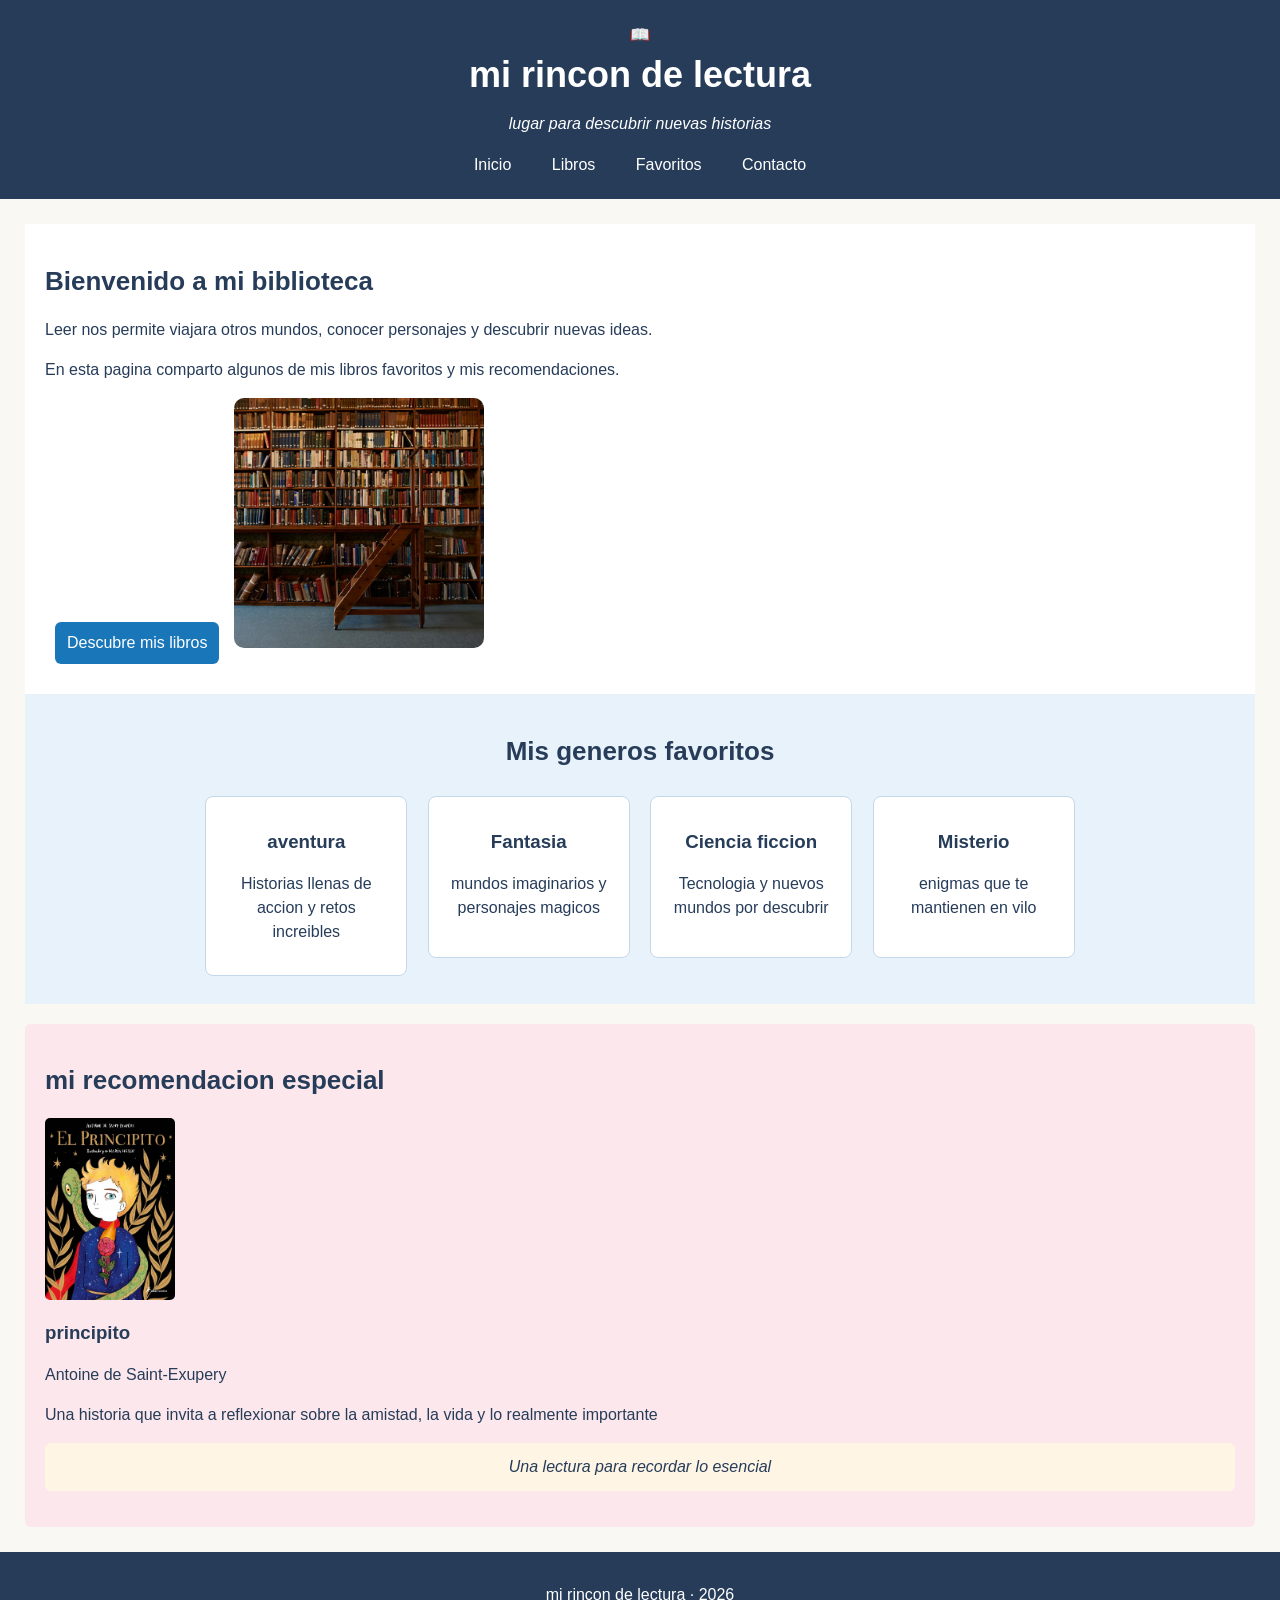
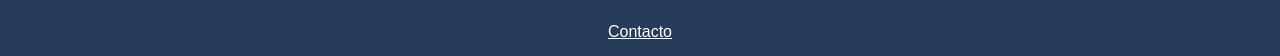
<file: index.html>
<!doctype html>
<html lang="en">
  <head>
    <meta charset="UTF-8" />
    <meta name="viewport" content="width=device-width, initial-scale=1.0" />
    <title>Mi rincon de lectura</title>
    <link rel="stylesheet" href="CSS/estilos.css" />
  </head>
  <body>
    <header id="cabecera">
      <div class="identidad">
        <span class="icono-libro">📖</span>
        <div>
          <h1>mi rincon de lectura</h1>
          <p>lugar para descubrir nuevas historias</p>
        </div>
      </div>
      <nav>
        <a href="index.html" class="activo">Inicio</a>
        <a href="Libros.html">Libros</a>
        <a href="#generos">Favoritos</a>
        <a href="#contacto">Contacto</a>
      </nav>
    </header>
    <main>
      <section id="inicio">
        <h2>Bienvenido a mi biblioteca</h2>
        <p>
          Leer nos permite viajara otros mundos, conocer personajes y descubrir
          nuevas ideas.
        </p>
        <p>
          En esta pagina comparto algunos de mis libros favoritos y mis
          recomendaciones.
        </p>
        <a href="Libros.html" class="boton">Descubre mis libros </a>

        <img src="img/biblioteca.avif" alt="Libros Apilados" />
      </section>
      <section id="generos">
        <h2>Mis generos favoritos</h2>

        <div class="genero">
          <h3>aventura</h3>
          <p>Historias llenas de accion y retos increibles</p>
        </div>

        <div class="genero">
          <h3>Fantasia</h3>
          <p>mundos imaginarios y personajes magicos</p>
        </div>

        <div class="genero">
          <h3>Ciencia ficcion</h3>
          <p>Tecnologia y nuevos mundos por descubrir</p>
        </div>

        <div class="genero">
          <h3>Misterio</h3>
          <p>enigmas que te mantienen en vilo</p>
        </div>
        
      </section>
      <section id="recomendacion">
        <h2>mi recomendacion especial</h2>
        <img
          src="img/principito.jpg"
          alt="portada del libro del principito"
          class="portada"
        />
        <h3>principito</h3>
        <p>Antoine de Saint-Exupery</p>
        <p>
          Una historia que invita a reflexionar sobre la amistad, la vida y lo
          realmente importante
        </p>
        <p class="cita">Una lectura para recordar lo esencial</p>
      </section>
    </main>
    <footer id="contacto">
      <p>mi rincon de lectura · 2026</p>
      <a href="mailto:lectura@ejemplo.com">Contacto</a>
    </footer>
  </body>
</html>
</file>
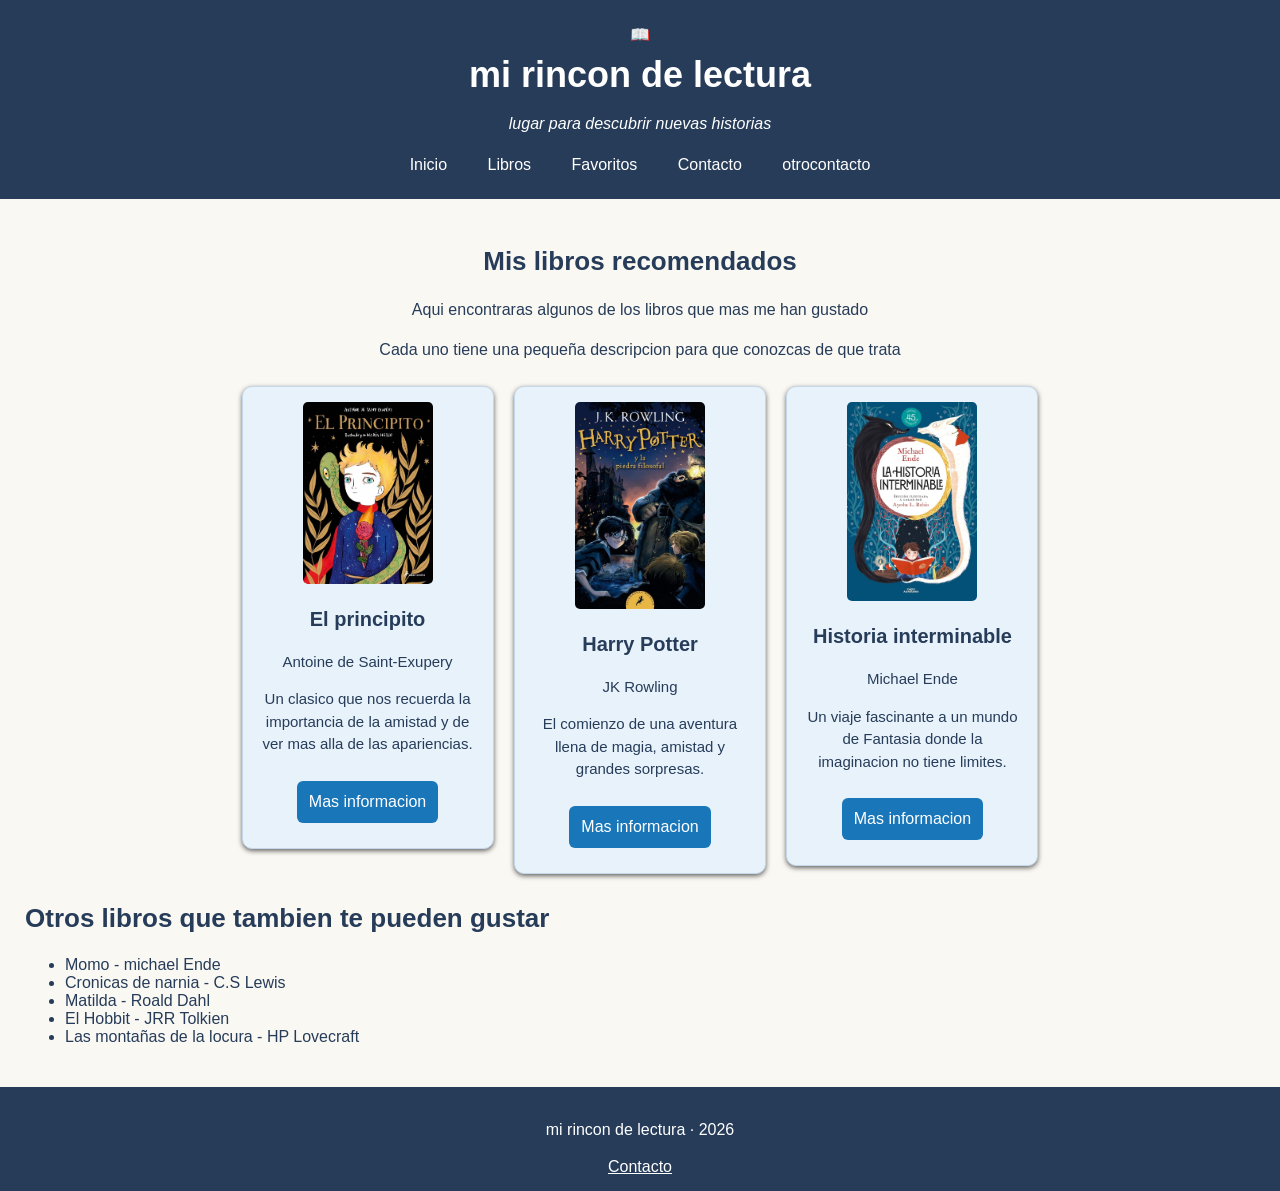
<file: Libros.html>
<!DOCTYPE html>
<html lang="en">
<head>
    <meta charset="UTF-8">
    <meta name="viewport" content="width=device-width, initial-scale=1.0">
    <title>Mis libros recomendados</title>
    <link rel="stylesheet" href="CSS/estilos.css">
</head>
<body>
     <header id="cabecera">
      <div class="identidad">
        <span class="icono-libro">📖</span>
        <div>
          <h1>mi rincon de lectura</h1>
          <p>lugar para descubrir nuevas historias</p>
        </div>
      </div>
      <nav>
        <a href="index.html" >Inicio</a>
        <a href="Libros.html" class="activo">Libros</a>
        <a href="index.html#generos">Favoritos</a>
        <a href="#contacto">Contacto</a>
        <a href="Documentos/Guiaanfibiosespaña.pdf" download="misdocumentos">otrocontacto</a>
      </nav>
    </header>
    <main>
        <section id="catalogo">
            <h2>Mis libros recomendados</h2>
            <p>
                Aqui encontraras algunos de los libros
                que mas me han gustado
            </p>
            <p>
                Cada uno tiene una pequeña descripcion
                para que conozcas de que trata
        
            </p>

       
        <div class="tarjeta">
            <img src="img/principito.jpg"
            alt="portada de el principito"
            class="portada">
            <h3> El principito</h3>
            <p>Antoine de  Saint-Exupery</p>
            <p>
                Un clasico que nos recuerda la importancia
                de la amistad y de ver mas alla de las apariencias.
            </p>
            <a href="https://www.casadellibro.com/libro-el-principito-ilustrado-por-maria-hesse/9788419868251/17712657"
            class="boton"> Mas informacion</a>

            



        </div>



        <div class="tarjeta">
            <img src="img/HarryPotter.jpg"
            alt="portada de harry potter"
            class="portada">
            <h3> Harry Potter</h3>
            <p>JK Rowling</p>
            <p>
              El comienzo de una aventura llena de magia,
              amistad y grandes sorpresas.
            </p>
            <a href="https://www.casadellibro.com/libros-harry-potter?srsltid=AYCX9vJGs3A_HcEeoHxDnPtpG0_tHEri_4RXv8dHFEpYI2Ae2px4nLth&query=harry%20potter"
            class="boton"> Mas informacion</a>

        



        </div>

        <div class="tarjeta">
            <img src="img/HistoriaInterminable.jpg"
            alt="portada de la historia interminable"
            class="portada">
            <h3> Historia interminable</h3>
            <p>Michael Ende</p>

            <p>
               Un viaje fascinante a un mundo de Fantasia
               donde la imaginacion no tiene limites.
            </p>
            <a href="https://www.casadellibro.com/libro-la-historia-interminable-edicion-ilustrada-coleccion-alfaguara-clasicos/9788419688460/15855588"
            class="boton"> Mas informacion</a>

            



        </div>




 </section>


 <section id="otros libros">
    <h2>Otros libros que tambien te pueden gustar</h2>
    <ul>
        <li>
      Momo - michael Ende
        </li>
        <li>Cronicas de narnia - C.S Lewis    </li>
        <li>Matilda - Roald Dahl </li>
        <li>El Hobbit - JRR Tolkien </li>
        <li>Las montañas de la locura - HP Lovecraft</li>




    </ul>


 </section>
    </main>
     <footer id="contacto">
        <p> mi rincon de lectura · 2026</p>
        <a href="mailto:lectura@ejemplo.com">Contacto</a>
    </footer>
    
</body>
</html>
</file>
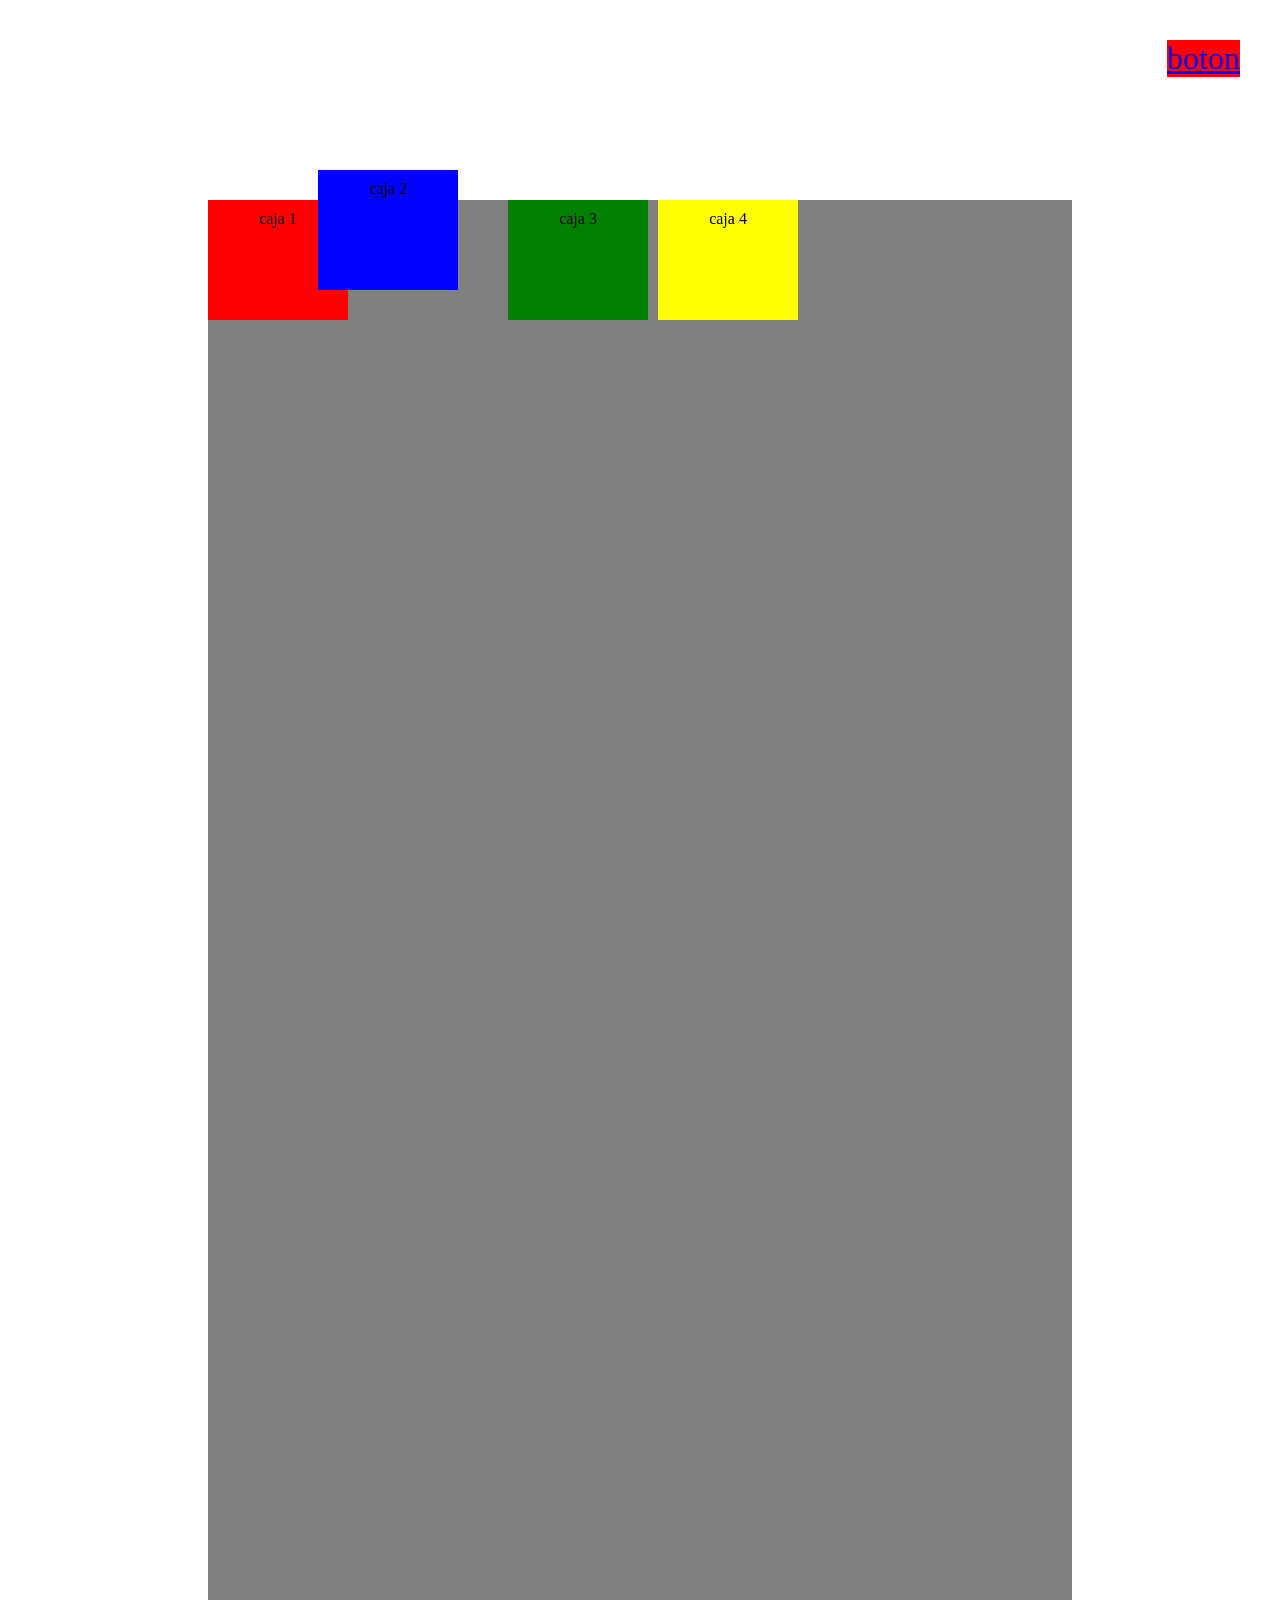
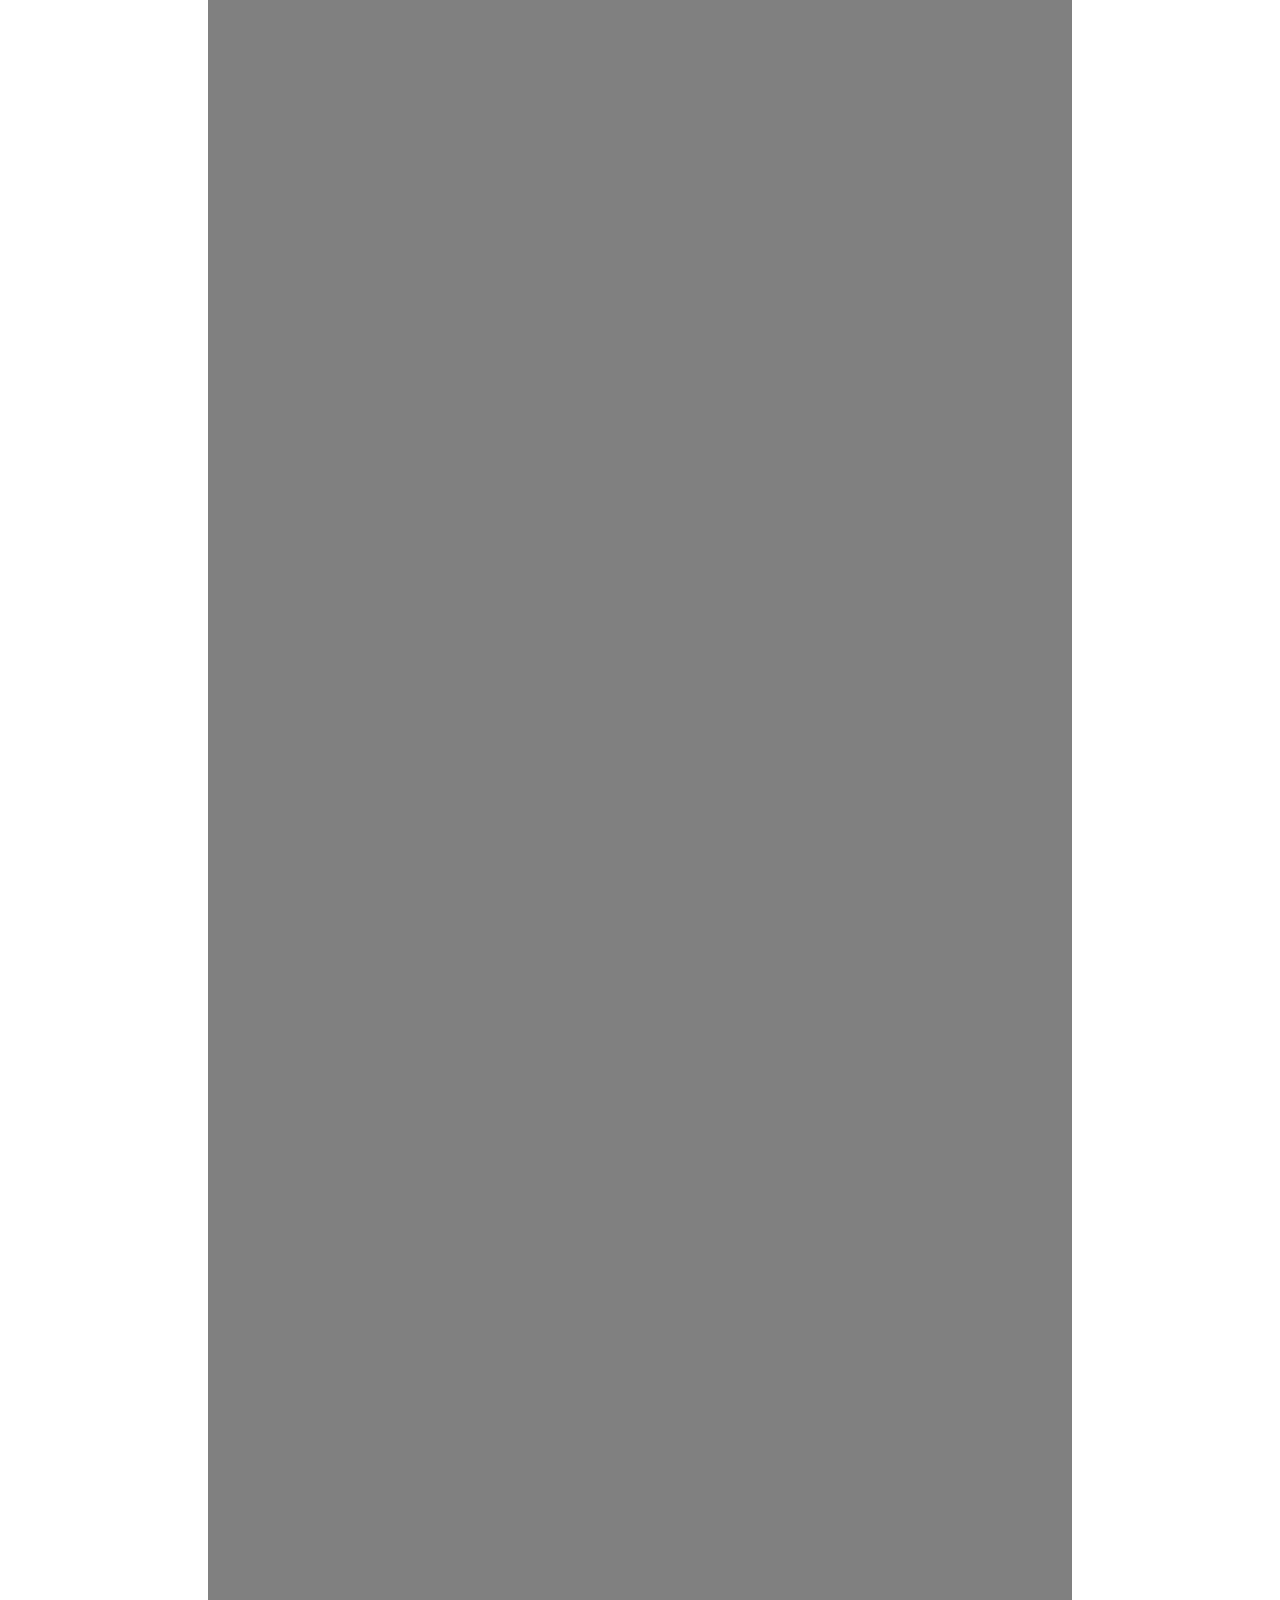
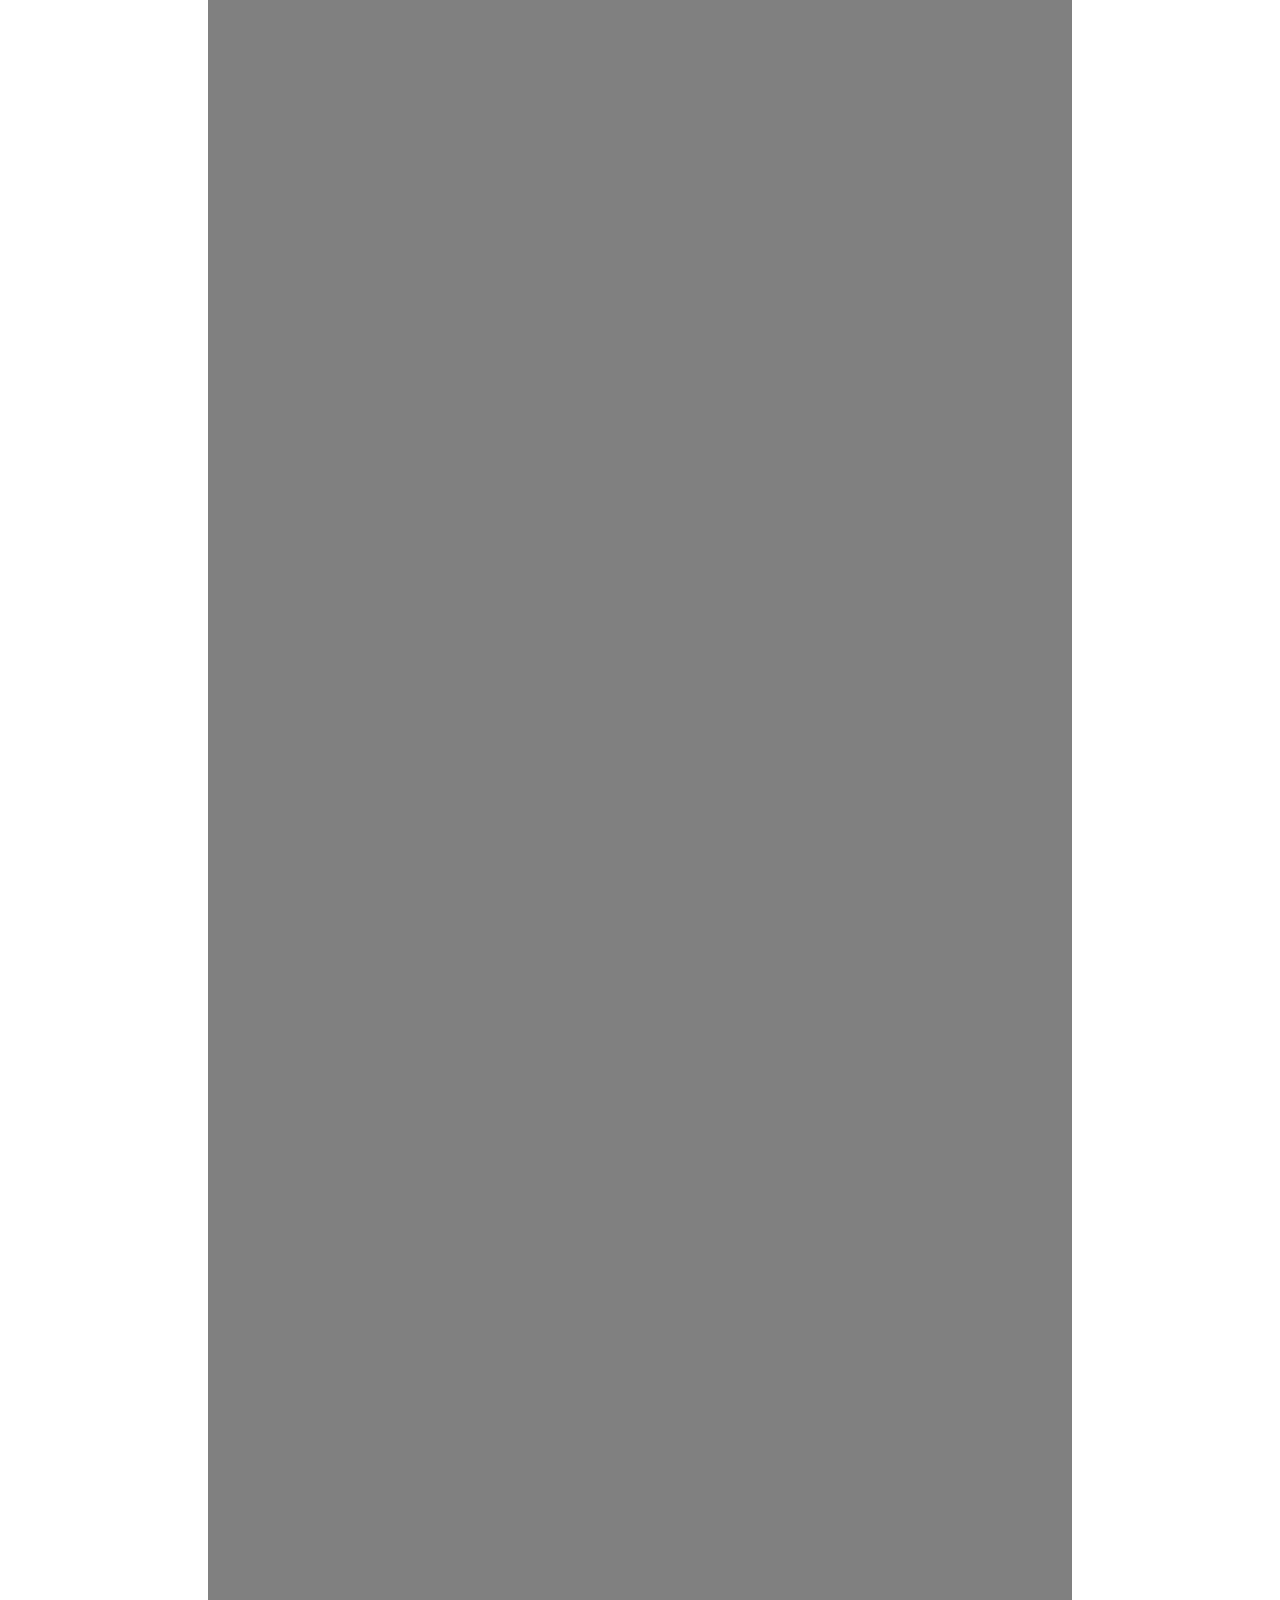
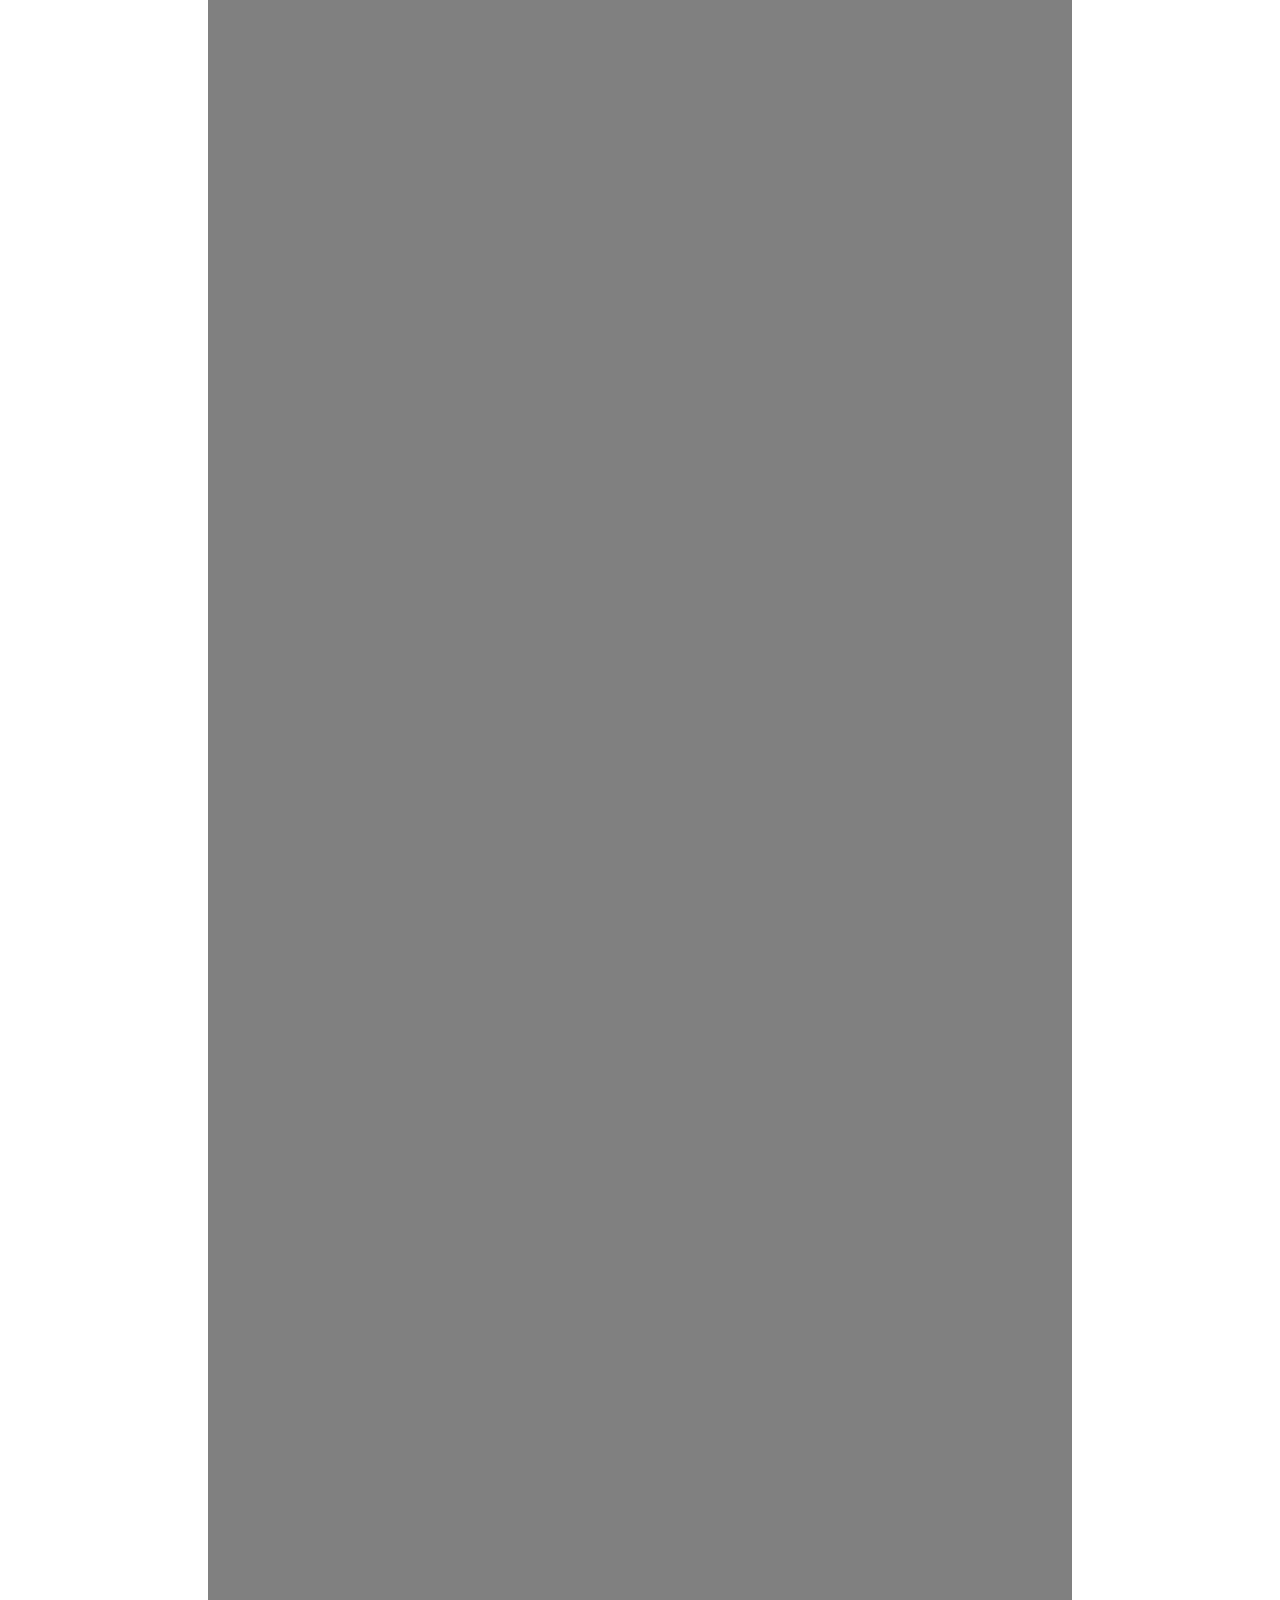
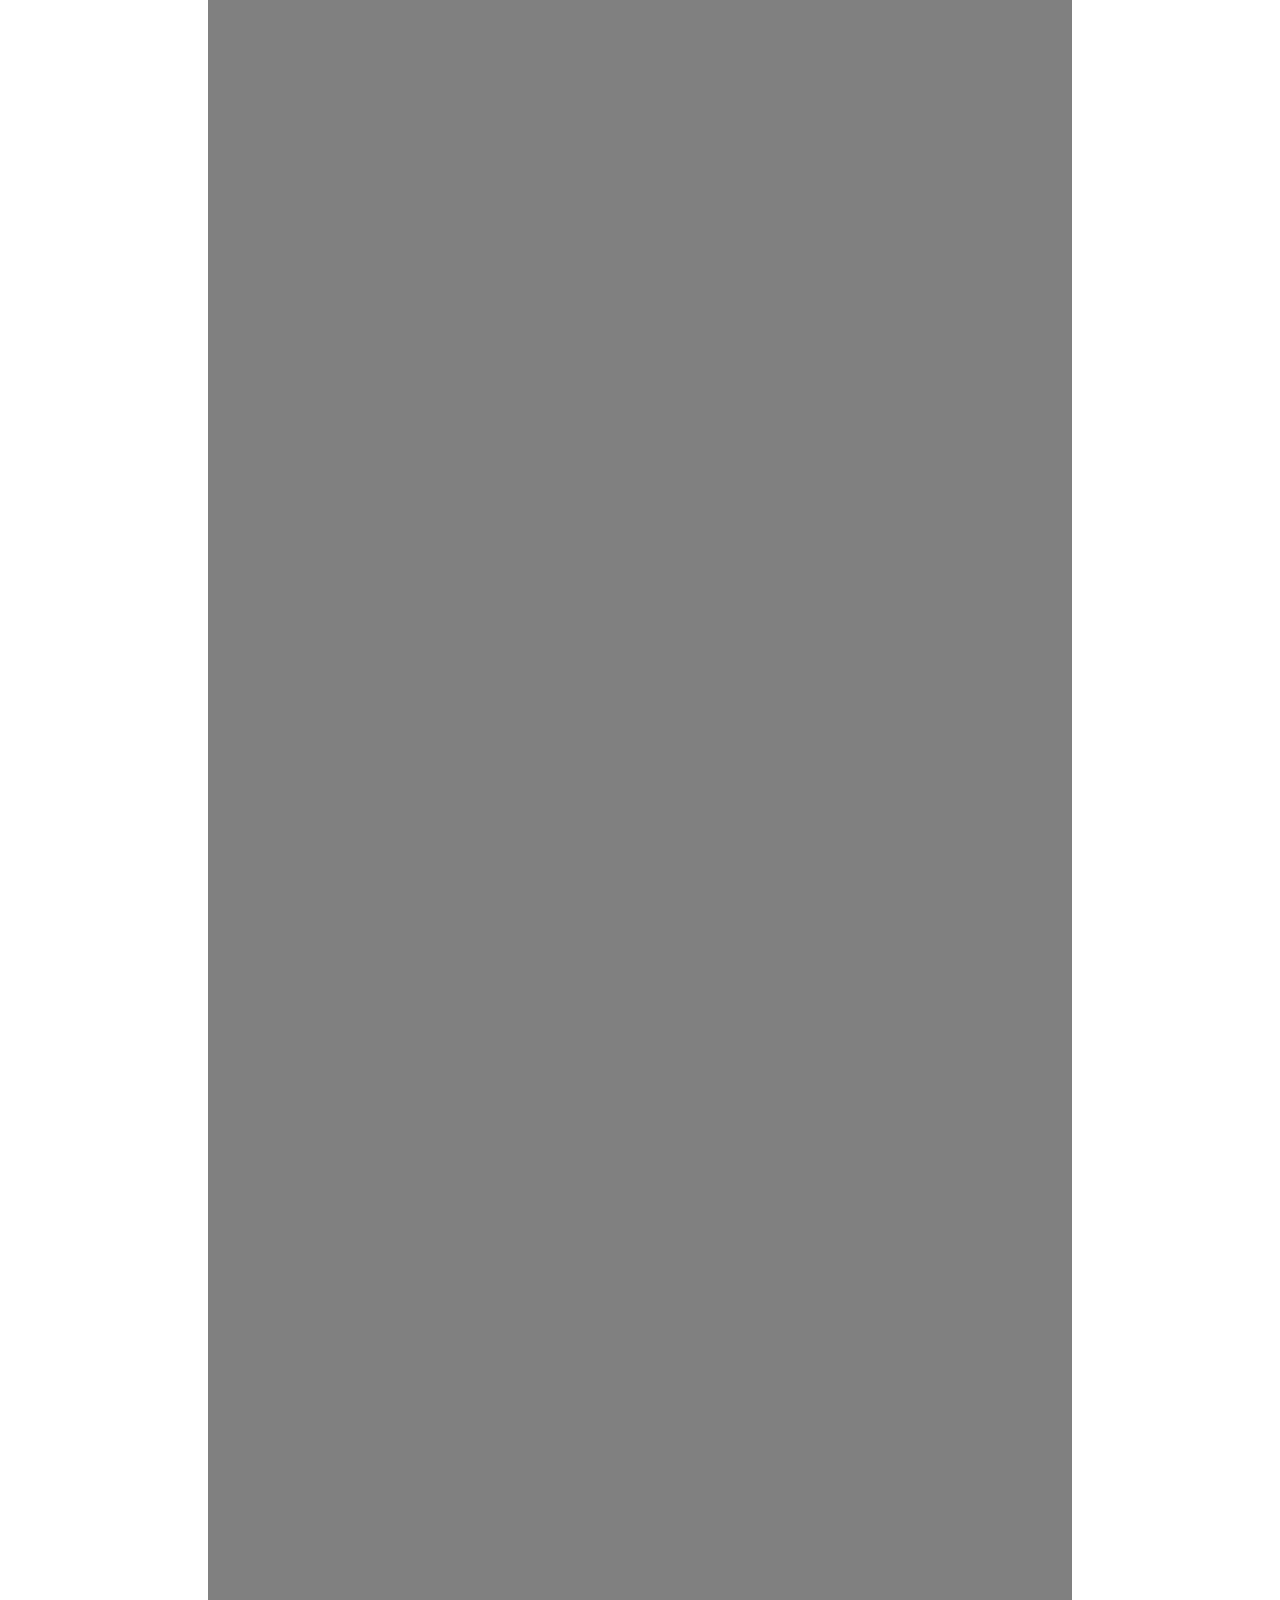
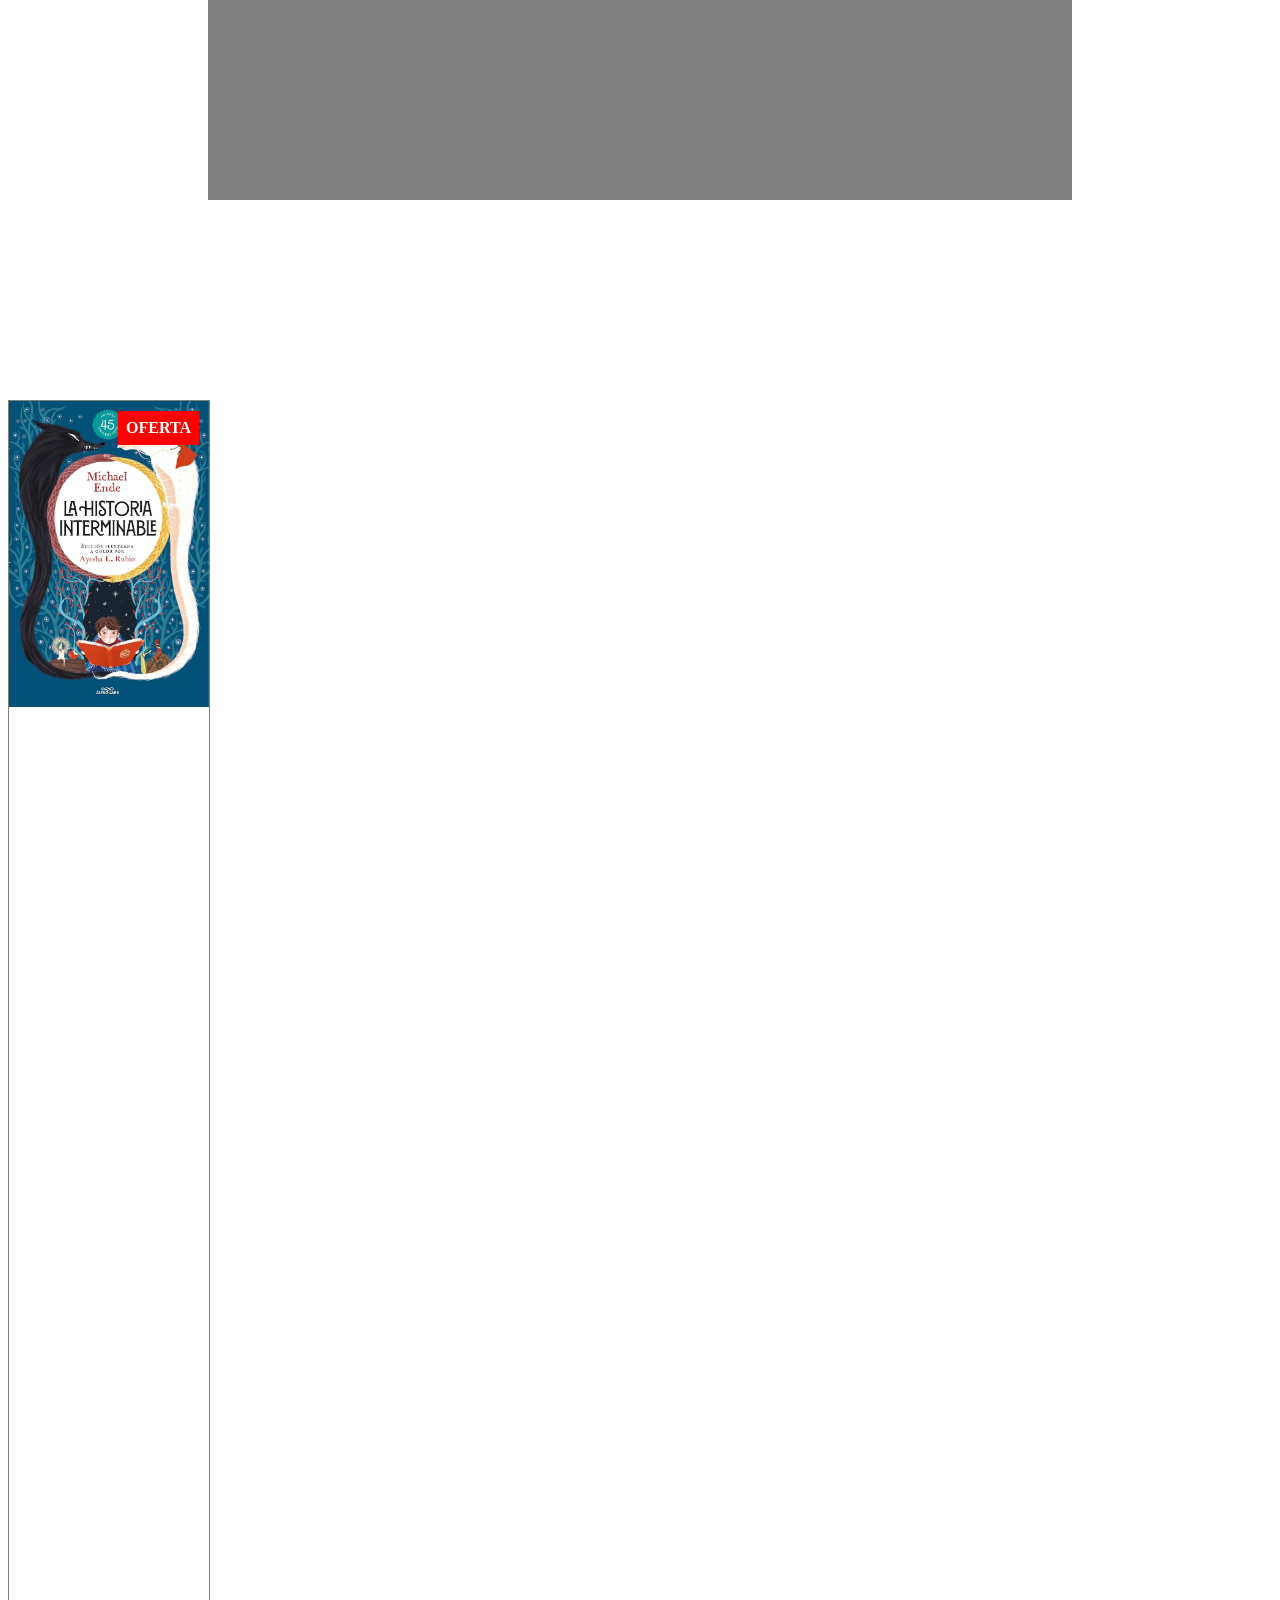
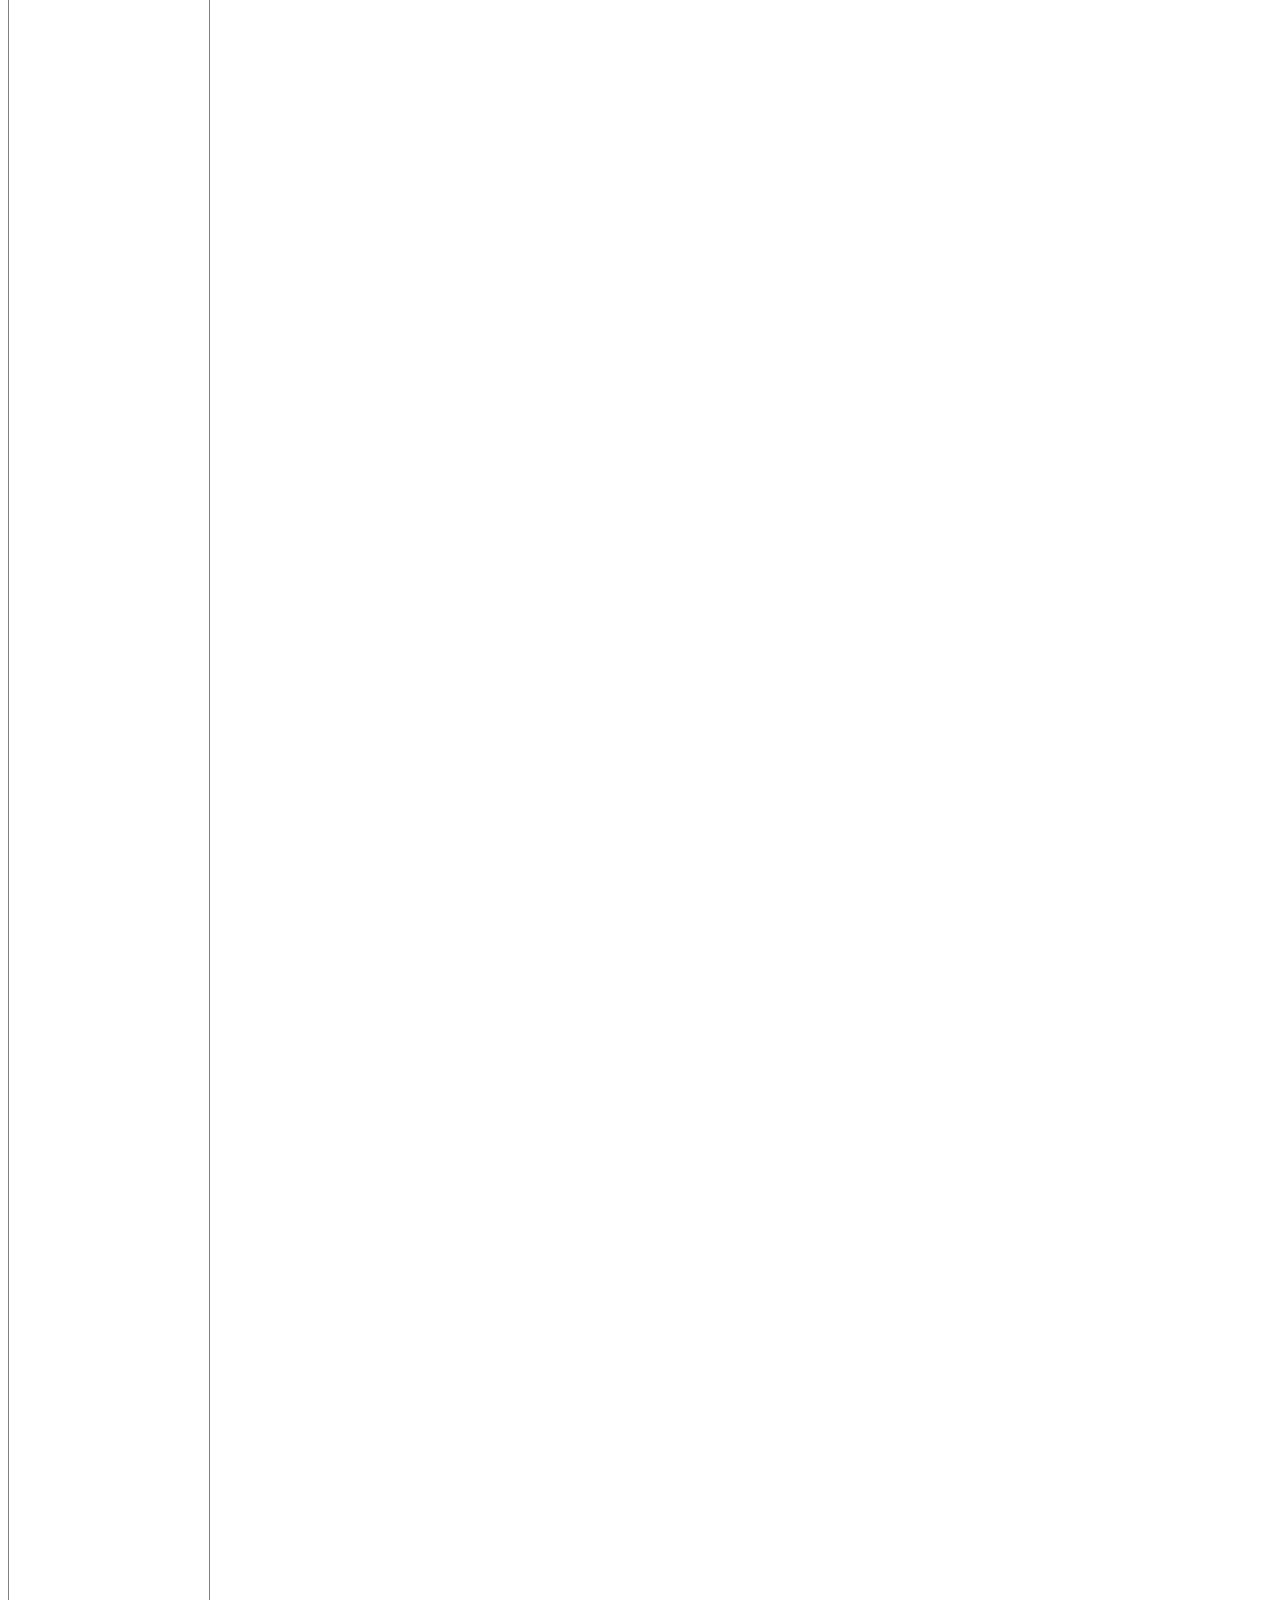
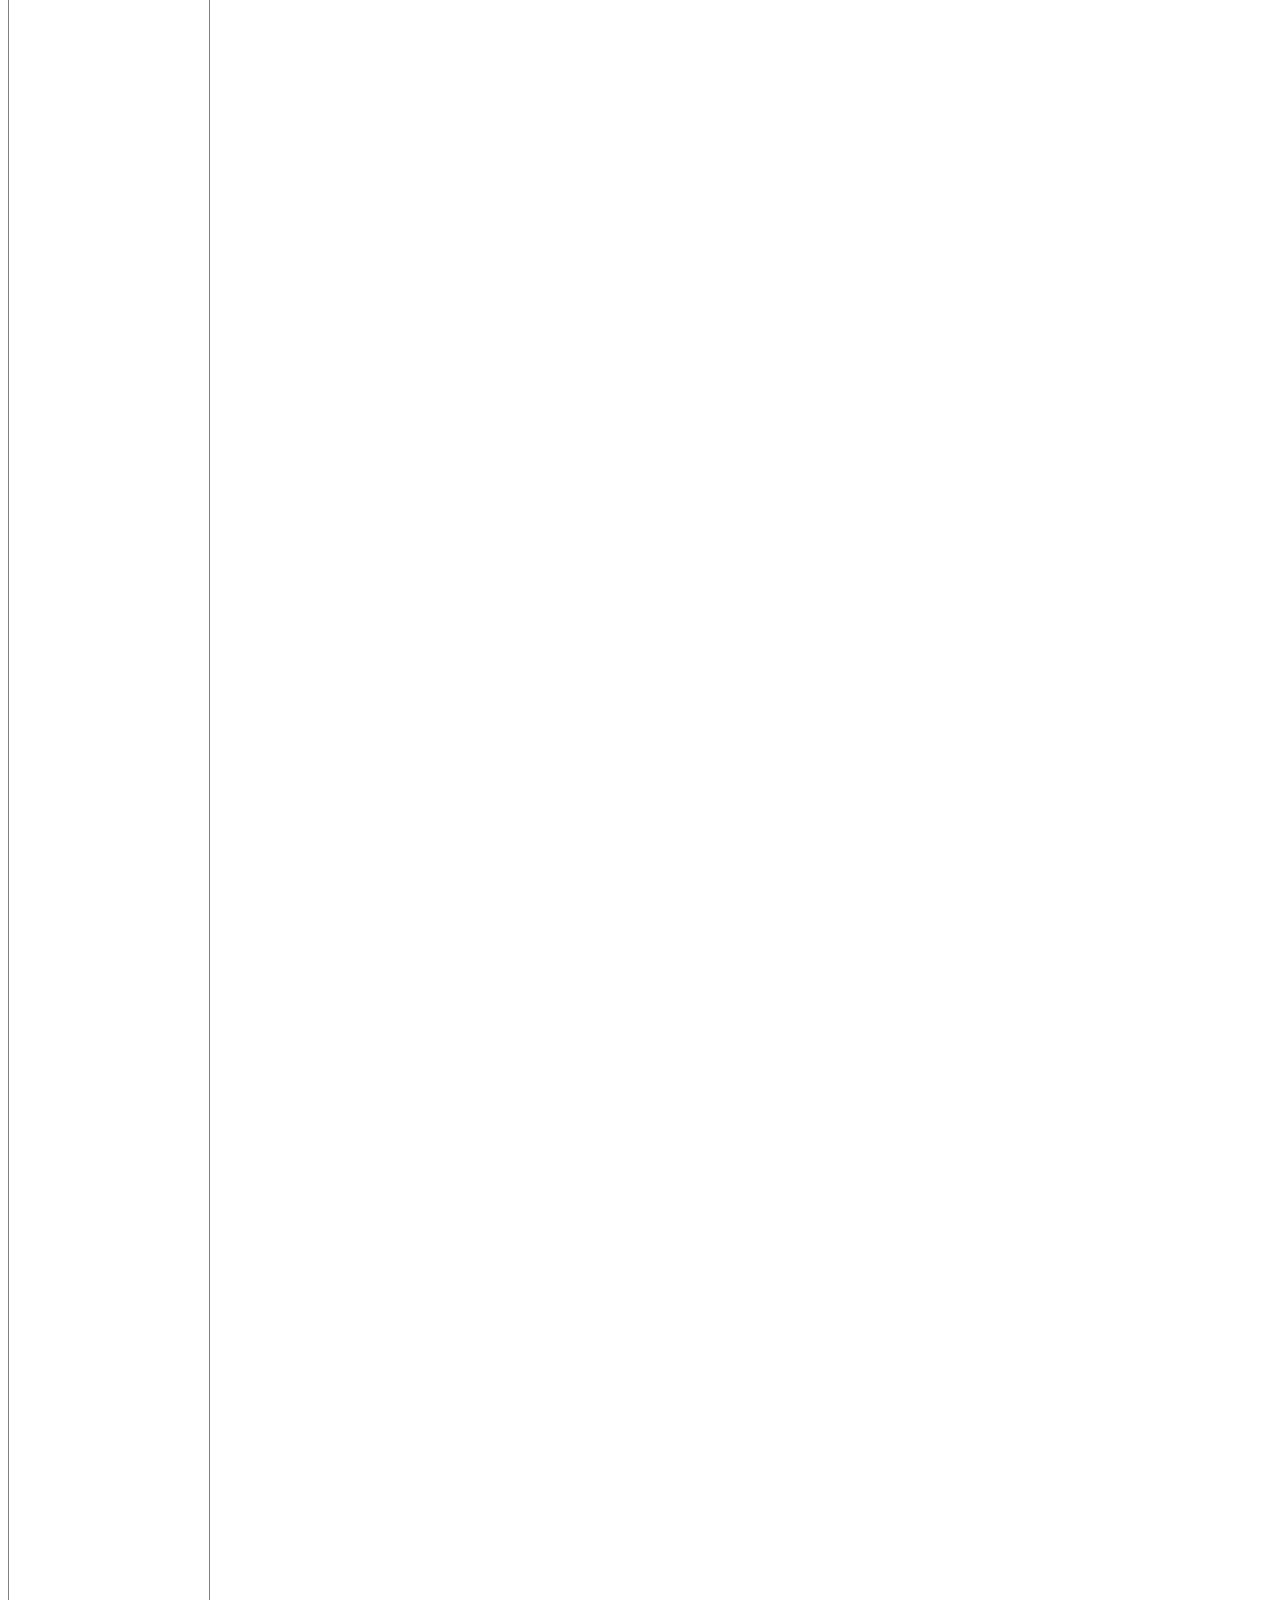
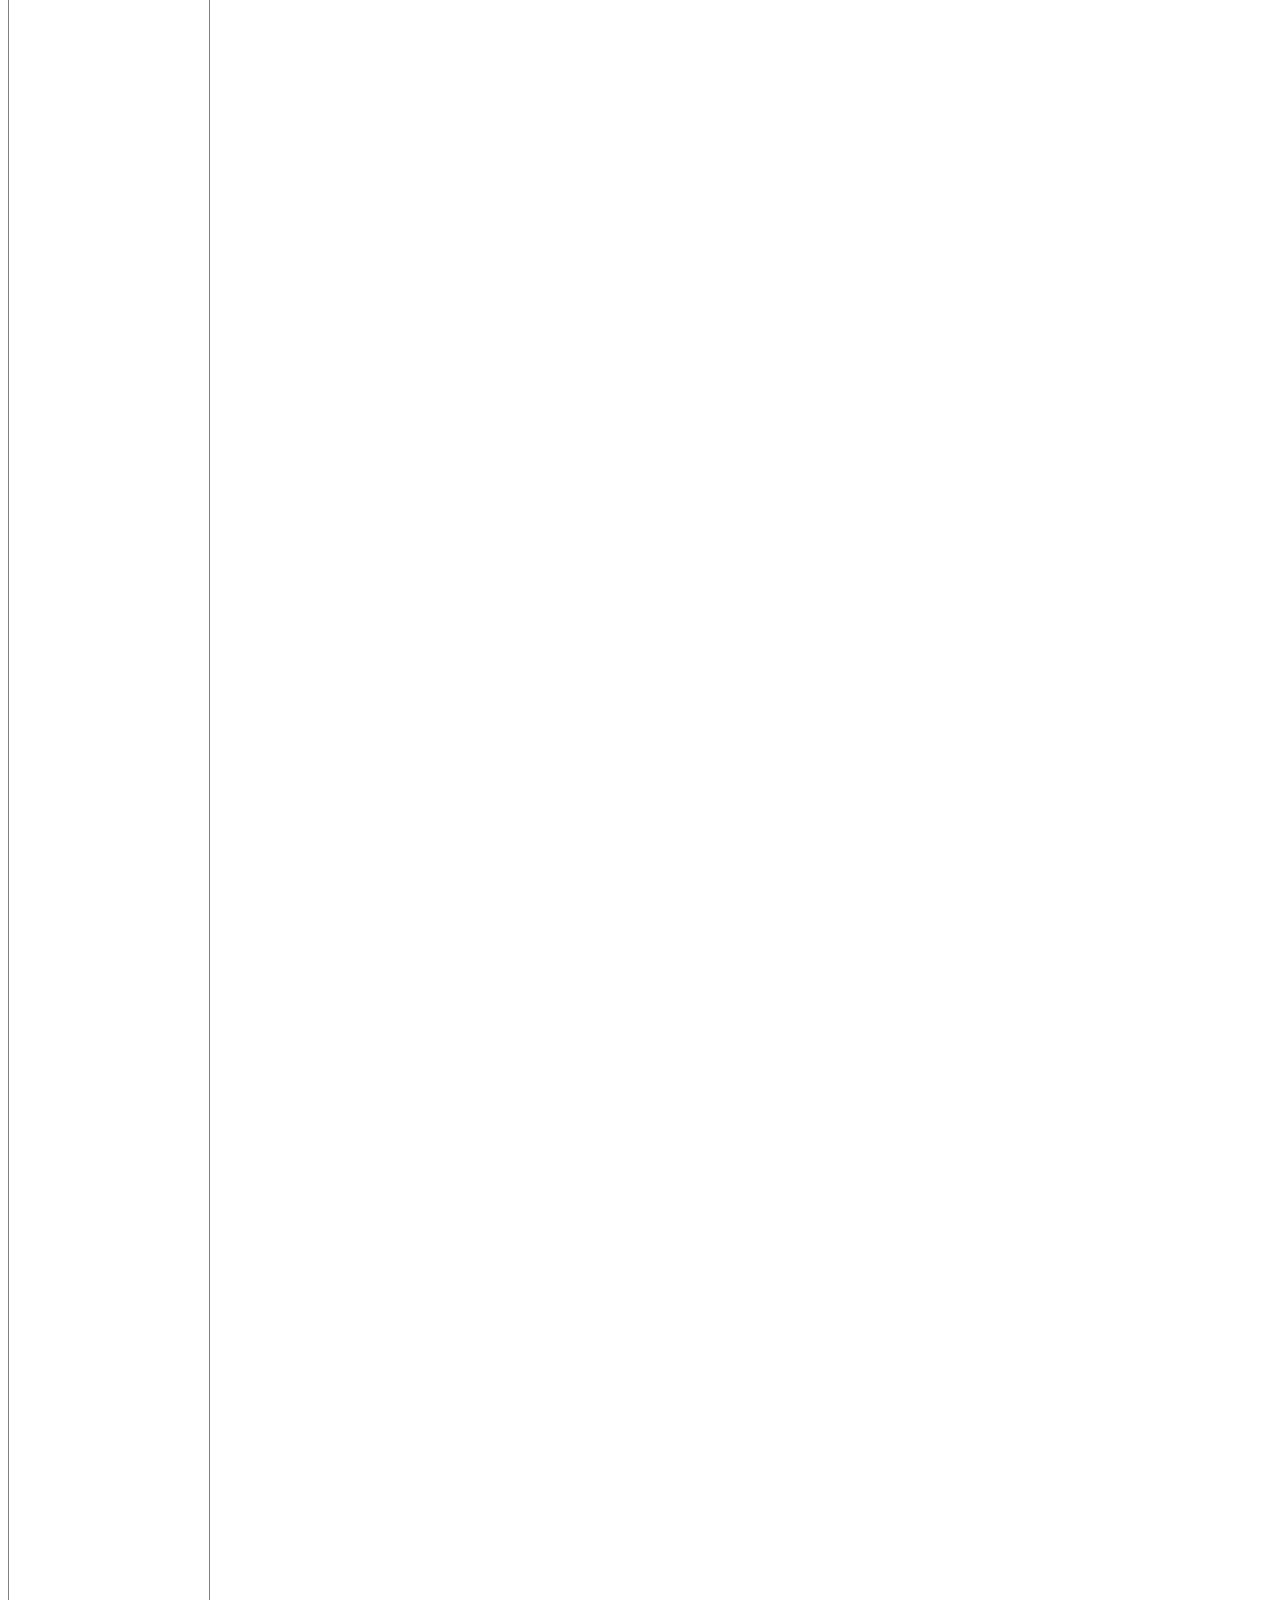
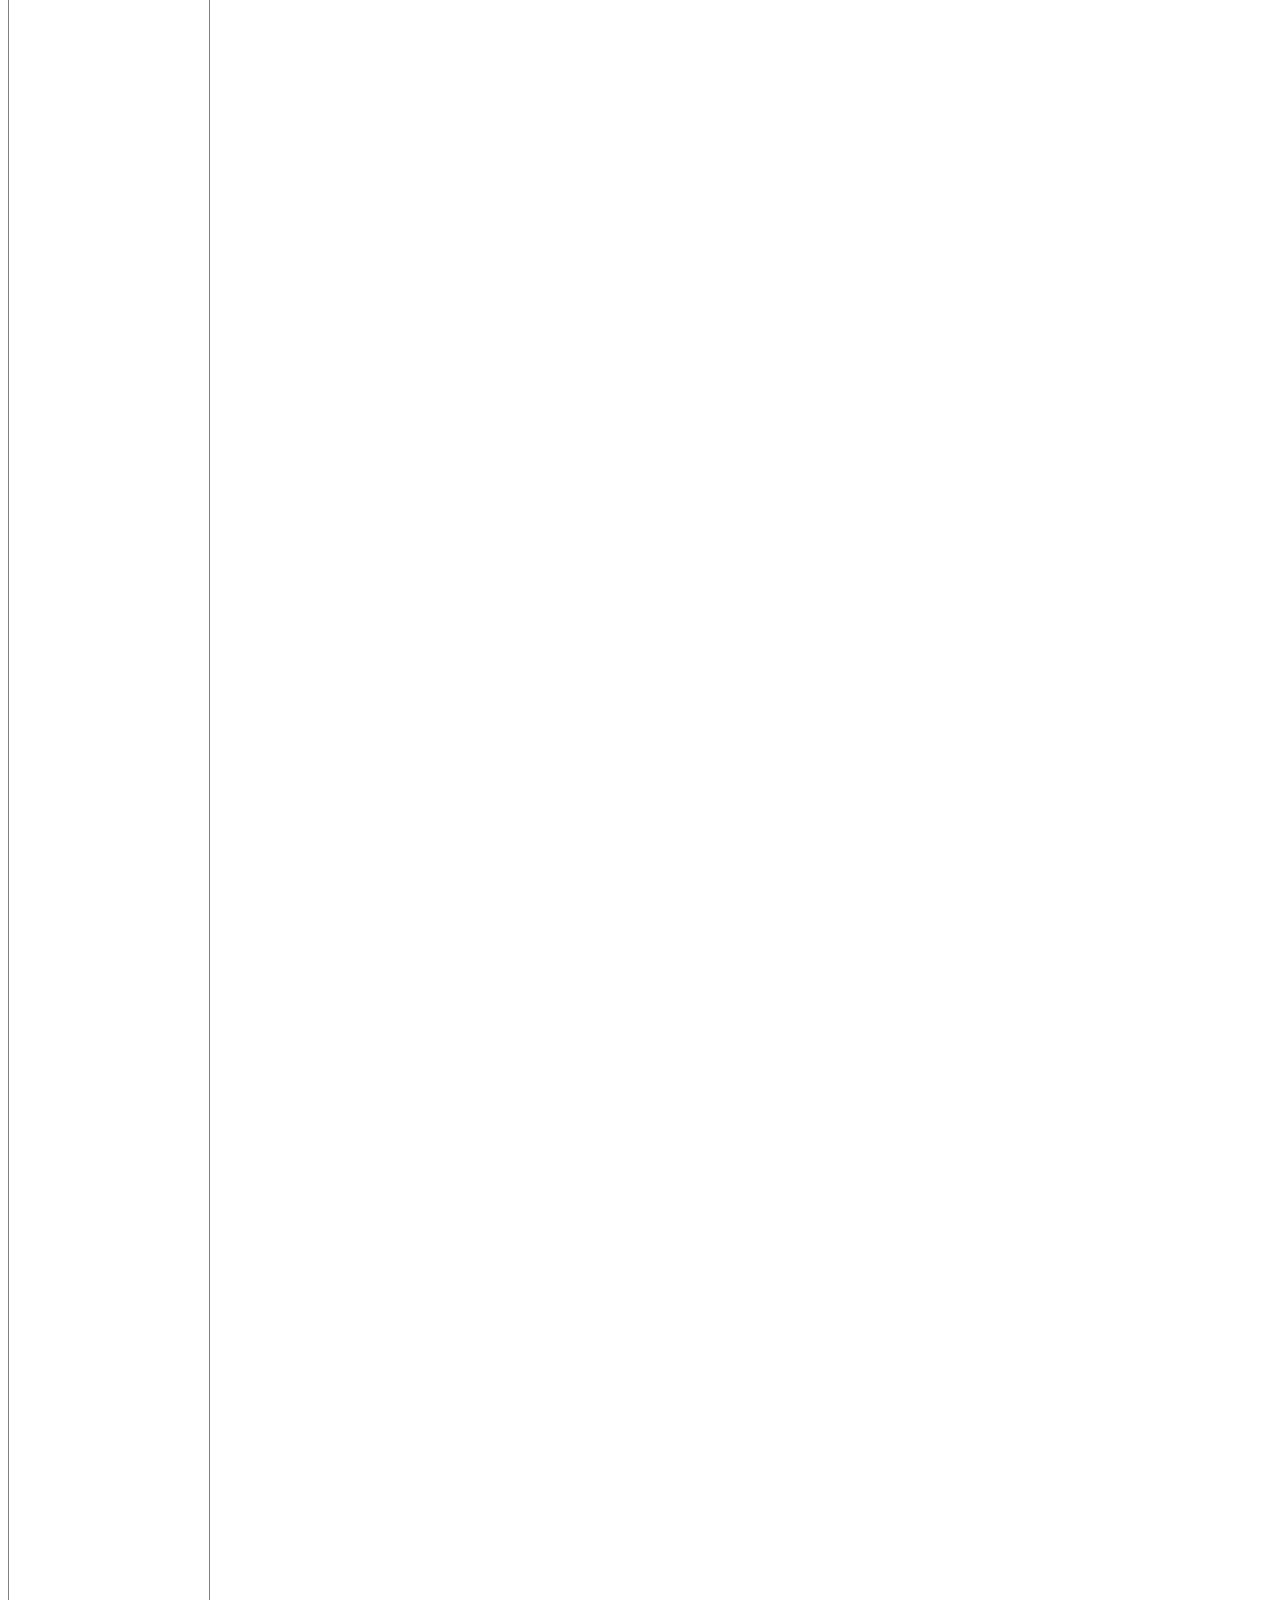
<file: pruebas.html>
<!DOCTYPE html>
<html lang="en">
<head>
    <meta charset="UTF-8">
    <meta name="viewport" content="width=device-width, initial-scale=1.0">
    <title>Document</title>
    <style>
        .contenedor {

            display: flex;
            gap: 10px;
            position: relative;
            background-color: gray;
            height: 8000px;
            margin: 200px;
        }

        .caja {

            width: 120px;
            height: 100px;
            padding: 10px;
            text-align: center;
            
        }
        .roja {

            background-color: red;
            
        

            

            
        }
        .azul {
            background-color:blue;
            position: relative;
            bottom: 30px;
            right: 40px;
            
            
            
            

        }

        .verde {
            background-color: green;

            
            
        }
        .amarilla {
            background-color: yellow;
            
        

        }
        .tarjeta {
            position: relative;
            width: 200px;
            border: 1px solid gray;
            height: 8000px;
        }
        
        .tarjeta img {

            width: 100%;
            display:block;
            position: sticky;
            top: 20px;
            
        }

        .oferta {
            position: absolute;
            top: 10px;
            right: 10px;
            background-color: red;
            color: white;
            padding: 8px;
            font-weight: bold

        }
        .boton {
            position: fixed;
            
            top: 40px;

            right: 40px;
            background-color: red;
            font-size: xx-large;
        }





    </style>
</head>
<body>
    <div class="contenedor">

        <div class=" caja roja">caja 1</div>

         <div class=" caja azul">caja 2</div>

          <div class=" caja verde">caja 3</div>

          <div class="caja amarilla">caja 4</div>


    </div>
    <div class="tarjeta">
        <img src="img/HistoriaInterminable.jpg" alt="Producto en Oferta">
        <span class="oferta">OFERTA</span>
    </div>
    <a href="#" class="boton">boton</a>
</body>
</html>
</file>
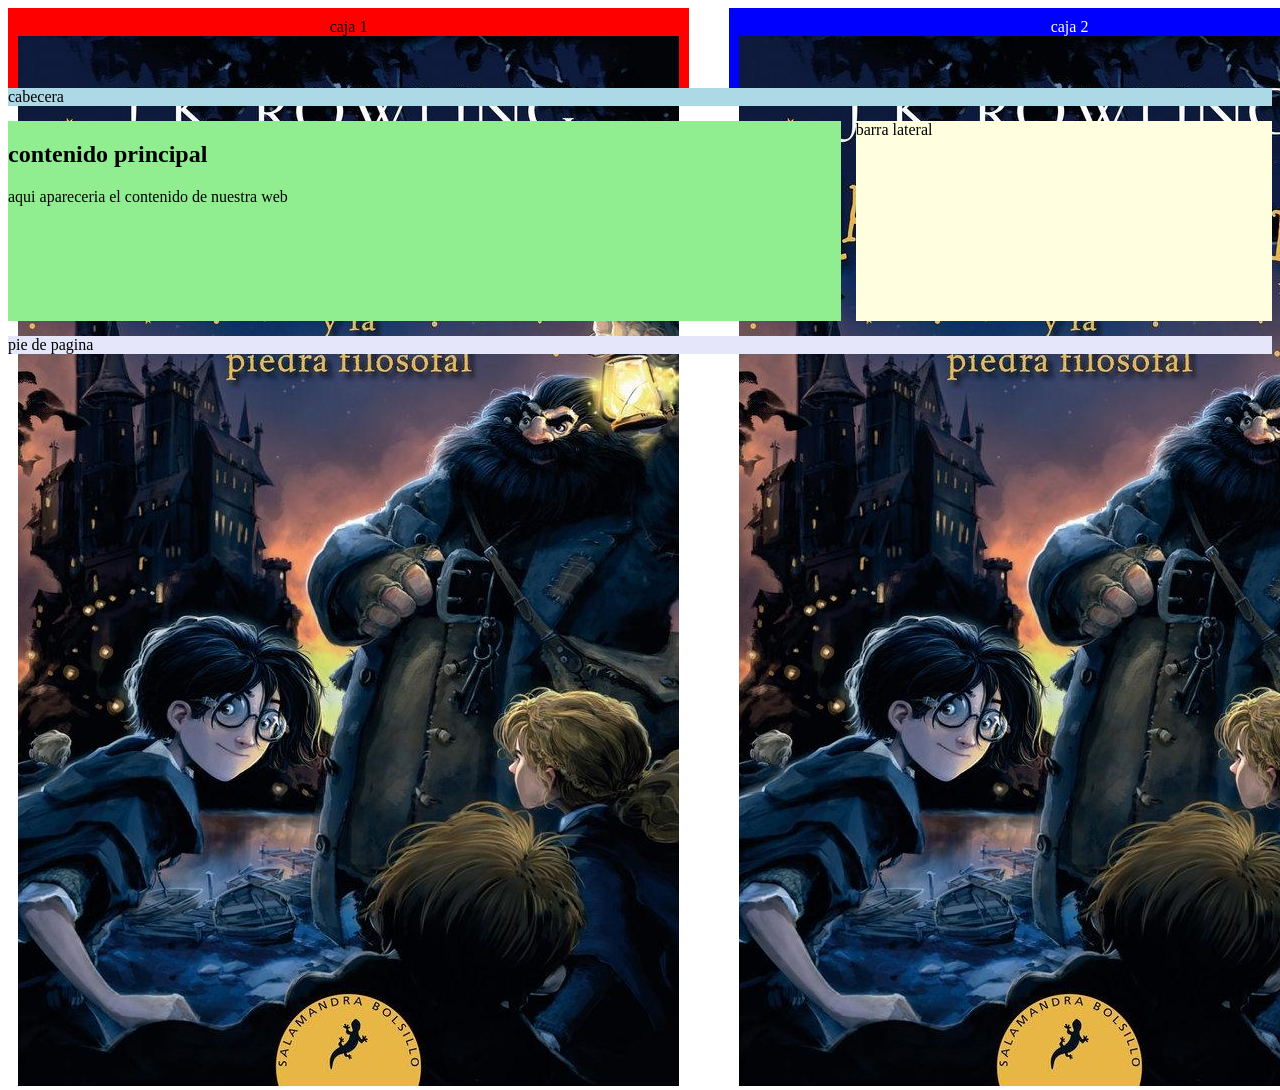
<file: pruebas2.html>
<!DOCTYPE html>
<html lang="en">
<head>
    <meta charset="UTF-8">
    <meta name="viewport" content="width=device-width, initial-scale=1.0">
    <title>Document</title>
</head>
<body>

    <style>
        .contenedor {

            display: grid;
            grid-template-columns: repeat(6,1fr 1fr 1fr);
            gap:40px;
            grid-template-rows: 80px;



            
        }

        .caja {
            padding: 10px;
            text-align: center;
            
        }
        .roja {

            background-color: red; 
            

        }
        .azul {
            background-color:blue;
            color: white;
        }

        .verde {
            background-color: green; 

        }
        .amarilla {
            background-color: yellow;
            
        }

        .negro { 
            background-color: black;
            color: white;
            
    
        }


        .naranja {
            background-color: orange;

        }

        .pagina {
            display:grid;
            grid-template-columns: 2fr 1fr;
            grid-template-areas: 
            "cabecera cabecera"
            "contenido lateral"
            "pie pie";
            gap: 15px;


        }

        header {
            grid-area: cabecera;
            background-color: lightblue;

        }

        main {
            grid-area: contenido;
            background-color: lightgreen;
            min-height: 200px;

        }

         aside {
            grid-area: lateral;
            background-color: lightyellow;

         }

         footer {

            grid-area: pie;
            background-color: lavender;
         }

    </style>

    <div class="contenedor">

        <div class=" caja roja">caja 1 <img src="/img/HarryPotter.jpg" alt="portadahp"></div>

         <div class=" caja azul">caja 2 <img src="/img/HarryPotter.jpg" alt="portadahp2"></div>

          <div class=" caja verde">caja 3 <img src="/img/HistoriaInterminable.jpg" alt="portadahistoria"></div>

          <div class="caja amarilla">caja 4 <img src="/img/HistoriaInterminable.jpg" alt="portadahistoria"></div>
          <div class="caja negro">caja 5 <img src="/img/principito.jpg" alt="portadaprincipito"></div>
          <div class="caja naranja">caja 6 <img src="/img/principito.jpg" alt="portadaprincipito"></div>



    </div>

    <div class="pagina">
        <header>cabecera</header>
        <main>
             <h2>contenido principal</h2>
             <p>aqui apareceria el contenido de nuestra web</p>


        </main>
        <aside>
            barra lateral
        </aside>

        <footer>
            pie de pagina
        </footer>

    </div>

    
    
</body>
</html>
</file>
<file: CSS/estilos.css>
body {
    font-family: Arial, Helvetica, sans-serif;
    background-color: #faf8f3;
    color: #263c59;
    margin: 0;

}

main {

    padding: 25px;
}

h2 {
    color: #263c59;
    font-size: 26px;

}

p {
    line-height: 1.5;
}

#cabecera {
    background-color: #263c59;
    color: white;
    text-align: center;
    padding: 25px;

}

#cabecera h1 {
    font-size: 36px;
    margin: 10px;

}

#cabecera p {

    font-style: italic;
}

nav {
    margin-top: 20px;
}

nav a {
    color: white;
    text-decoration: none;
    margin: 10px;
    padding: 8px;
    transition: 3s;
    transition: transform 0.5s
}

nav a:hover {
    background-color: #1976b9;
    border-radius: 5px;
    transform: scale(0.9);

}

nav a :active {
    background-color: #1976b9;
    border-radius: 5px;
}

#inicio {
    padding: 20px;
    background-color: white;

}

#inicio img {
    width: 250px;
    border-radius: 10px;


}

.boton {
    display: inline-block;
    background-color: #1976b9;
    color: white;
    padding: 12px;
    margin: 10px;
    text-decoration: none;
    border-radius: 6px;
    transform: 0.5s;
    transition: transform 5s, background-color 5s;


}

.boton:hover {
    transform: translateX(20px);
    background-color: crimson;




}


#generos {
    background-color: #e8f2fb;
    padding: 20px;
    text-align: center;

}

.genero {
    display: inline-block;
    vertical-align: top;
    background-color: white;
    width: 170px;
    min-height: 130px;
    margin: 8px;
    padding: 15px;
    border: 1px solid#c5d8eb;
    border-radius: 8px;


}

.genero h3 {
    color: #263c59;


}

#recomendacion {

    background-color: #fce8ec;

    padding: 20px;

    margin-top: 20px;
    border-radius: 5px;

}

.portada {
    width: 130px;
    border-radius: 5px;

}


.portada:hover {

    transform: scale(1.2);
    transform: rotate(-90deg);





}



.cita {
    background-color: #fff5e5;
    padding: 12px;
    font-style: italic;
    text-align: center;
    border-radius: 6px;
}

#catalogo {
    text-align: center;
}

.tarjeta {
    display: inline-block;
    vertical-align: top;
    width: 220px;
    min-height: 420px;
    background-color: #e8f2fb;
    border: 1px solid #c5d8eb;
    border-radius: 10px;
    padding: 15px;
    margin: 8px;
    text-align: center;
    transition: transform 5s;
    box-shadow: 0 2px 5px rgba(0, 0, 0, 0.596);
    transition: transform 0.5s, box-shadow 0.5s;
}



@keyframes mover {
    from {
        transform: translateX(0);
    }

    to {
        transform: translateX(200px);
    }
}




.tarjeta {
    animation: mover 5s ease-out;
}

.tarjeta:hover {

    transform: translateY(-10px);
    box-shadow: 0 10px 20px rgba(0, 0, 0, 0.712)
}

.tarjeta h3 {
    font-size: 20px;

}

.tarjeta p {
    font-size: 15px;

}

#otros-libros {
    background-color: #fff5e5;
    padding: 20px;
    margin-top: 20px;
    border-radius: 10px;

}

#otros-libros li {
    margin: 8px;
}

footer {
    background-color: #263c59;
    color: white;
    text-align: center;
    padding: 15px;

}

footer a {
    color: white;
}

@keyframes cambiarcolor {
    0% {
        color: #263c59;
    }

    20% {
        color: red;
    }

    50% {
        color: orangered;
    }

    70% {
        color: chartreuse;
    }

    90% {
        color: deeppink;
    }

    100% {
        color: black;
    }

}

h1 {
    animation: cambiarcolor 10s;
    animation-delay: 2s;
    animation-iteration-count: infinite;
    
}
@keyframes girar {
    from {
        transform: rotate(0deg);
    }

    to {
        transform: rotate(360deg);
    }
}

.portada {animation:girar 3s;
}

@keyframes aparecer {
    from {
        opacity: 0;
    }

    to {opacity: 1;
    }
}
#inicio {
    animation: aparecer 2s;
}
@keyframes palpitar {
    0% {
       transform: scale(1);
    }

    50% {
     transform: scale(1.1);
    }

    100% {
        transform: scale(1);
    }
}
.boton {
    animation: palpitar 4s infinite;
}
</file>
